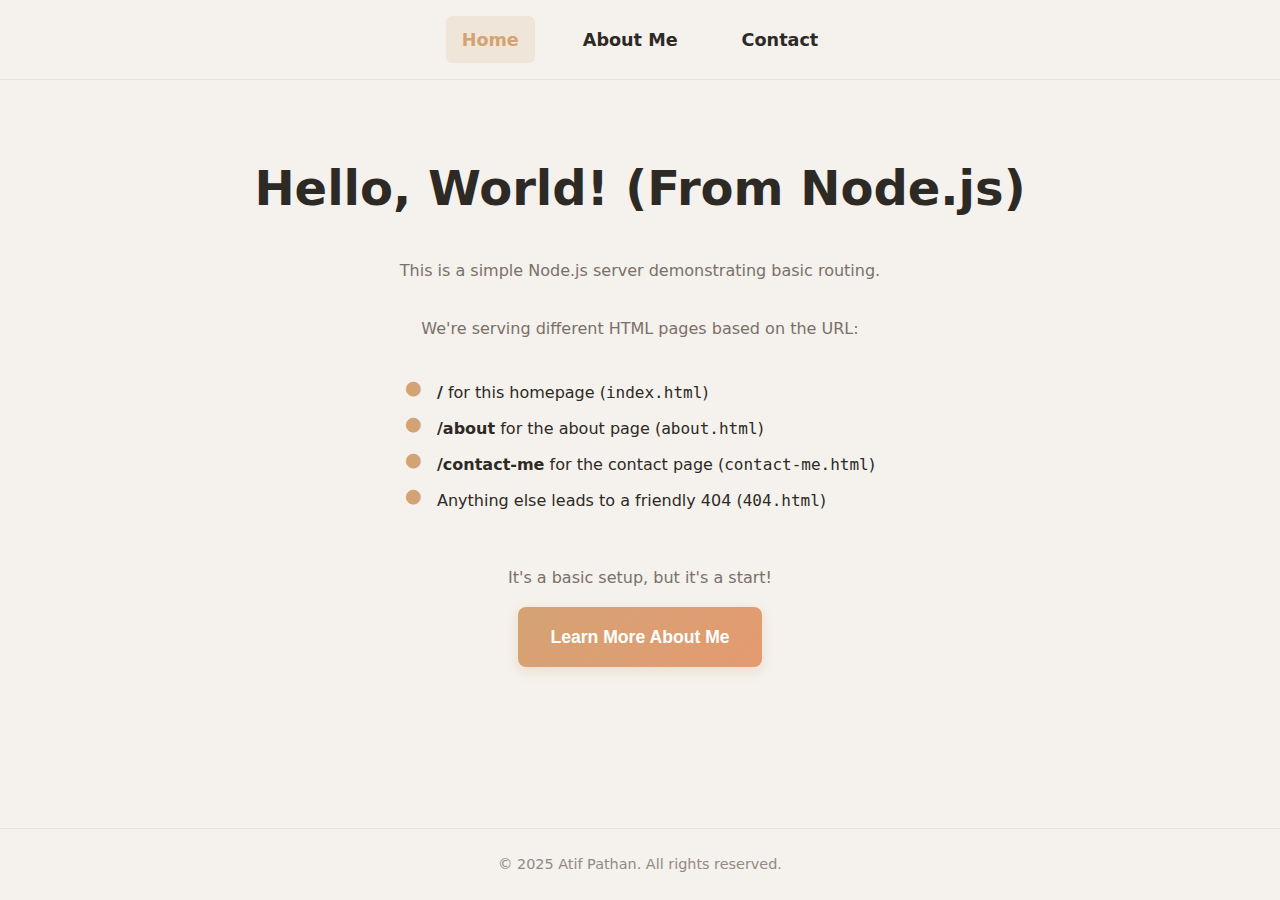
<file: index.html>
<!DOCTYPE html>
<html lang="en">
<head>
    <meta charset="UTF-8">
    <meta name="viewport" content="width=device-width, initial-scale=1.0">
    <title>My Node.js Project</title>
    <link rel="stylesheet" href="/style.css">
    <!-- Optional: For icons, if you decide to add any later -->
    <!-- <link rel="stylesheet" href="https://cdnjs.cloudflare.com/ajax/libs/font-awesome/6.0.0/css/all.min.css"> -->
</head>
<body>
    <header class="site-header">
        <nav>
            <a href="/" class="nav-link active">Home</a>
            <a href="/about" class="nav-link">About Me</a>
            <a href="/contact-me" class="nav-link">Contact</a>
        </nav>
    </header>

    <main class="container">
        <section class="hero-content">
            <h1>Hello, World! (From Node.js)</h1>
            <p>This is a simple Node.js server demonstrating basic routing.</p>
            <p>We're serving different HTML pages based on the URL:</p>
            <ul class="my-list">
                <li><strong>/</strong> for this homepage (<code>index.html</code>)</li>
                <li><strong>/about</strong> for the about page (<code>about.html</code>)</li>
                <li><strong>/contact-me</strong> for the contact page (<code>contact-me.html</code>)</li>
                <li>Anything else leads to a friendly 404 (<code>404.html</code>)</li>
            </ul>
            <p>It's a basic setup, but it's a start!</p>
            <a href="/about" class="cta-button">Learn More About Me</a>
        </section>
    </main>

    <footer class="site-footer">
        <a href="https://github.com/Atif-Pathan" target="_blank">
            <p>&copy; 2025 Atif Pathan. All rights reserved.</p>
        </a>
    </footer>
</body>
</html>
</file>
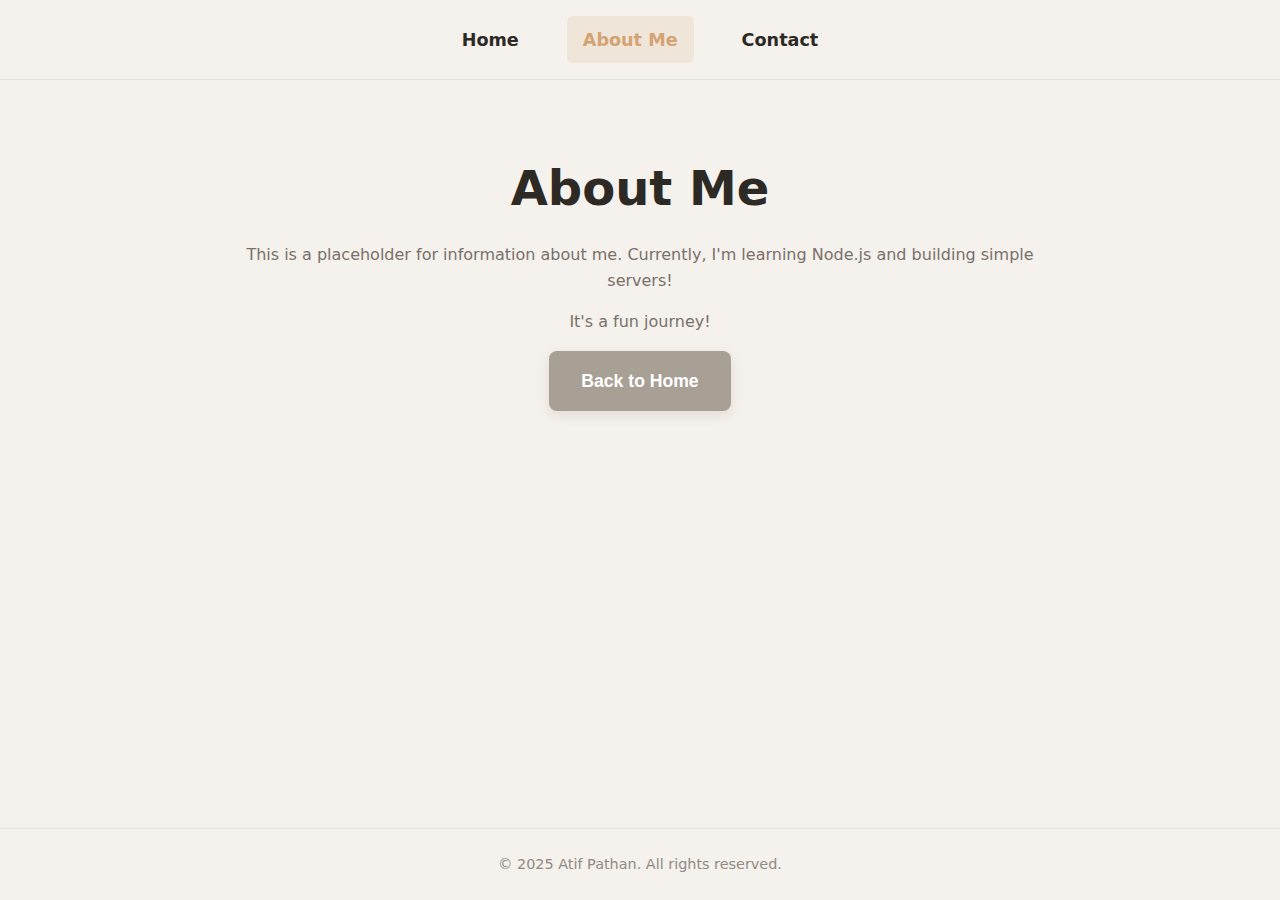
<file: about.html>
<!DOCTYPE html>
<html lang="en">
<head>
    <meta charset="UTF-8">
    <meta name="viewport" content="width=device-width, initial-scale=1.0">
    <title>About Me</title>
    <link rel="stylesheet" href="style.css">
</head>
<body>
    <header class="site-header">
        <nav>
            <a href="/" class="nav-link">Home</a>
            <a href="/about" class="nav-link active">About Me</a>
            <a href="/contact-me" class="nav-link">Contact</a>
        </nav>
    </header>

    <main class="container">
        <section class="content-block">
            <h1>About Me</h1>
            <p>This is a placeholder for information about me. Currently, I'm learning Node.js and building simple servers!</p>
            <p>It's a fun journey!</p>
            <a href="/" class="cta-button secondary">Back to Home</a>
        </section>
    </main>

    <footer class="site-footer">
        <a href="https://github.com/Atif-Pathan" target="_blank">
            <p>&copy; 2025 Atif Pathan. All rights reserved.</p>
        </a>
    </footer>
</body>
</html>
</file>
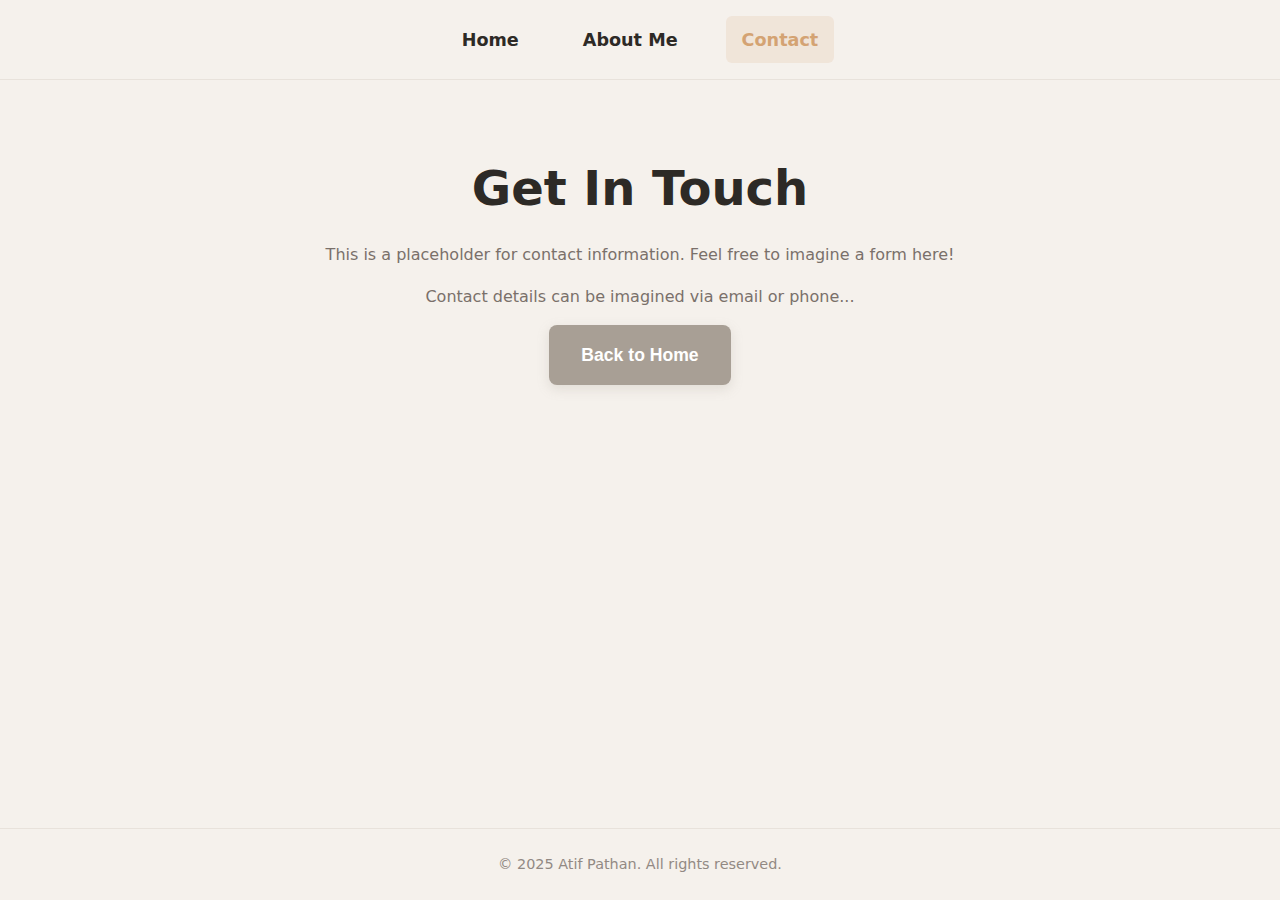
<file: contact-me.html>
<!DOCTYPE html>
<html lang="en">
<head>
    <meta charset="UTF-8">
    <meta name="viewport" content="width=device-width, initial-scale=1.0">
    <title>Contact Me</title>
    <link rel="stylesheet" href="style.css">
</head>
<body>
    <header class="site-header">
        <nav>
            <a href="/" class="nav-link">Home</a>
            <a href="/about" class="nav-link">About Me</a>
            <a href="/contact-me" class="nav-link active">Contact</a>
        </nav>
    </header>

    <main class="container">
        <section class="content-block">
            <h1>Get In Touch</h1>
            <p>This is a placeholder for contact information. Feel free to imagine a form here!</p>
            <p>Contact details can be imagined via email or phone...</p>
            <a href="/" class="cta-button secondary">Back to Home</a>
        </section>
    </main>

    <footer class="site-footer">
        <a href="https://github.com/Atif-Pathan" target="_blank">
            <p>&copy; 2025 Atif Pathan. All rights reserved.</p>
        </a>
    </footer>
</body>
</html>
</file>
<file: style.css>
/* style.css */

/* --- CSS Variables for Theme --- */
:root {
  --background-color: #f5f1ec; /* Soft beige for page background */
  --text-color: #2d2a26;       /* Dark brown for primary text */
  --card-bg-color: #ffffff;     /* White for cards/sections */
  --primary-color: #d4a373;    /* Warm, muted beige-orange for primary actions */
  --primary-hover: #e49a71;    /* Slightly darker for hover effects */
  --secondary-color: #a89f95;  /* Muted grey-brown for secondary text */
  --border-color: #e8e2db;     /* Light beige for borders */
  --subtle-text-color: #7a706a;/* Softer, lighter brown for less important text */
  --link-hover-color: #e49a71; /* Matching primary hover for links */
  --header-footer-bg: #f5f1ec; /* Light beige for header/footer */
}

/* --- BASE STYLES --- */
body {
  margin: 0;
  display: flex;
  flex-direction: column;
  min-height: 100vh;
  /* Using system fonts for simplicity and built-in availability */
  font-family: system-ui, -apple-system, BlinkMacSystemFont, "Segoe UI", Roboto, Oxygen, Ubuntu, Cantarell, "Open Sans", "Helvetica Neue", sans-serif;
  background-color: var(--background-color);
  color: var(--text-color);
  transition: background-color 0.3s ease, color 0.3s ease;
  line-height: 1.6; /* Improved legibility */
  scroll-behavior: smooth;
  font-size: 1.05rem; /* Slightly larger base font size */
}

h1, h2, h3 {
  font-family: system-ui, -apple-system, BlinkMacSystemFont, "Segoe UI", Roboto, Oxygen, Ubuntu, Cantarell, "Open Sans", "Helvetica Neue", sans-serif; /* Using system fonts for headings too */
  line-height: 1.2;
  color: var(--text-color);
}

h1 {
  font-size: clamp(2.2rem, 5vw, 3rem); /* Responsive and larger */
  font-weight: 700;
  margin-bottom: 1.5rem;
}

h2 {
  font-size: clamp(1.5rem, 3vw, 2rem); /* Responsive and larger */
  font-weight: 600;
  margin-bottom: 1.2rem;
}

p {
  font-size: 1rem; /* Consistent font size */
  color: var(--subtle-text-color);
  margin-bottom: 1rem;
}

a {
  color: var(--primary-color);
  text-decoration: none;
  transition: color 0.2s ease, text-decoration 0.2s ease;
}

a:hover,
a:focus-visible {
  /* color: var(--link-hover-color); */
  text-decoration: underline;
}

/* --- UTILITY CLASSES --- */
.sr-only {
  position: absolute !important;
  width: 1px !important;
  height: 1px !important;
  padding: 0 !important;
  margin: -1px !important;
  overflow: hidden !important;
  clip: rect(0, 0, 0, 0) !important;
  white-space: nowrap !important;
  border: 0 !important;
}

/* --- LAYOUT & CONTAINERS --- */
.container {
  flex: 1;
  max-width: 850px;
  margin: 0 auto;
  padding: 3rem 1.5rem;
  text-align: center; /* Centers block elements like h1, p, and the list's container */
}

/* --- HEADER --- */
.site-header {
  background-color: var(--header-footer-bg);
  padding: 1rem 2rem;
  border-bottom: 1px solid var(--border-color);
  position: sticky;
  top: 0;
  z-index: 10;
  transition: background-color 0.3s ease, border-color 0.3s ease;
}

.site-header nav {
  display: flex;
  justify-content: center; /* Centers the navigation links */
  align-items: center;
  gap: 2rem;
}

.nav-link {
  color: var(--text-color);
  font-weight: 600;
  padding: 0.6rem 1rem;
  border-radius: 6px;
  transition: color 0.2s ease, background-color 0.2s ease;
  font-size: 1.1rem;
}

.nav-link:hover,
.nav-link:focus-visible {
  color: var(--link-hover-color);
  background-color: color-mix(in srgb, var(--primary-color) 10%, transparent);
}

.nav-link.active {
  color: var(--primary-color);
  background-color: color-mix(in srgb, var(--primary-color) 15%, transparent);
}

/* --- PAGE CONTENT SECTIONS --- */
.hero-content {
  display: flex;
  flex-direction: column;
  align-items: center;
  justify-content: center; /* Centers content vertically within hero if hero had height */
  text-align: center;
}

.hero-content p {
  max-width: 60ch;
}

.cta-button {
  display: inline-flex;
  align-items: center;
  gap: 0.5rem;
  background: linear-gradient(
    135deg,
    var(--primary-color),
    var(--primary-hover)
  );
  color: white;
  text-decoration: none;
  padding: 1rem 2rem;
  border-radius: 8px;
  font-weight: 600;
  font-family: 'Plus Jakarta Sans', sans-serif; /* Using it for CTA as it's bolder */
  font-size: 1.1rem;
  transition: all 0.2s ease;
  box-shadow: 0 4px 12px
    color-mix(in srgb, var(--primary-color) 25%, transparent);
}

.cta-button:hover,
.cta-button:focus-visible {
  transform: translateY(-2px);
  box-shadow: 0 8px 20px
    color-mix(in srgb, var(--primary-color) 35%, transparent);
  background: linear-gradient(
    135deg,
    var(--primary-hover),
    var(--primary-color)
  );
}

.cta-button:active {
  transform: translateY(0);
}

.cta-button.secondary {
  background: var(--secondary-color);
  box-shadow: 0 4px 12px
    color-mix(in srgb, var(--secondary-color) 25%, transparent);
}

.cta-button.secondary:hover,
.cta-button.secondary:focus-visible {
  background: color-mix(in srgb, var(--secondary-color) 90%, black);
}

.project-info {
  margin-top: 2rem;
  padding: 2rem;
  background-color: var(--card-bg-color);
  border: 1px solid var(--border-color);
  border-radius: 10px;
  text-align: left; /* Aligns the text content itself to the left */
  max-width: 700px;
  margin-left: auto;
  margin-right: auto;
  display: table; /* Helps center the block element */
}

.project-info h2 {
  font-size: clamp(1.6rem, 3vw, 2rem);
  margin-bottom: 1rem;
}

.project-info p {
  font-size: 1rem;
  color: var(--text-color);
}

.my-list { /* Specific styles for your list */
  list-style-type: none; /* Remove default bullets */
  padding-left: 0;       /* Remove default left padding */
  margin: 1.5rem auto;   /* Center the list block and add vertical spacing */
  max-width: 60ch;       /* Constrain the width of the list text */
  text-align: left;      /* Aligns the list items to the left within their space */
  display: table;        /* Centers the block element itself while keeping text left-aligned */
}

.my-list li {
  position: relative;
  padding-left: 2rem; /* Space for custom bullet */
  margin-bottom: 0.75rem; /* Space between list items */
  font-size: 1rem;
  color: var(--text-color);
  line-height: 1.5;
}

.my-list li::before {
  content: '●'; /* Simple bullet character */
  color: var(--primary-color);
  position: absolute;
  left: 0;
  font-size: 1.2em;
  top: -0.15em; /* Adjust for vertical alignment */
  line-height: 1;
}

/* --- FOOTER --- */
.site-footer {
  background-color: var(--header-footer-bg);
  padding: 1.5rem 2rem;
  border-top: 1px solid var(--border-color);
  margin-top: auto;
  text-align: center;
  transition: background-color 0.3s ease, border-color 0.3s ease;
}

.site-footer p {
  margin: 0;
  font-size: 0.9rem;
  opacity: 0.8;
}

/* --- MOBILE RESPONSIVENESS --- */
@media (max-width: 768px) {
  .site-header {
    padding: 1rem 1rem;
  }
  .header-content {
    max-width: unset;
  }
  .logo-text {
    font-size: 1.3rem;
  }
  .main-nav {
    display: none; /* Hide desktop nav */
  }
  .hamburgerButton {
    display: block; /* Show hamburger button */
  }
  .mobileNav {
    display: flex; /* Show mobile nav when open */
  }
  .container {
    padding: 2rem 1rem;
  }
  .hero-content {
    padding: 3rem 0;
  }
  h1 {
    font-size: clamp(2rem, 6vw, 3rem);
  }
  .subheadline {
    font-size: clamp(1rem, 2.5vw, 1.1rem);
  }
  .features-section {
    padding: 3rem 1rem;
  }
  .features-grid {
    grid-template-columns: 1fr; /* Stack features on small screens */
  }
  .feature-card {
    padding: 1.5rem;
  }
  .site-footer {
    padding: 1rem;
  }
}

@media (max-width: 480px) {
  .logo-text {
    font-size: 1.2rem;
  }
  .hamburgerButton {
    font-size: 1.5rem;
  }
  .mobileNavLink {
    font-size: 1.1rem;
    padding: 0.6rem;
  }
}

/* --- ANIMATIONS --- */
@keyframes fadeInUp {
  from {
    opacity: 0;
    transform: translateY(30px);
  }
  to {
    opacity: 1;
    transform: translateY(0);
  }
}

/* --- REDUCED MOTION --- */
@media (prefers-reduced-motion: reduce) {
  *, *::before, *::after {
    animation: none !important;
    transition: none !important;
    scroll-behavior: auto !important;
  }
}
</file>
